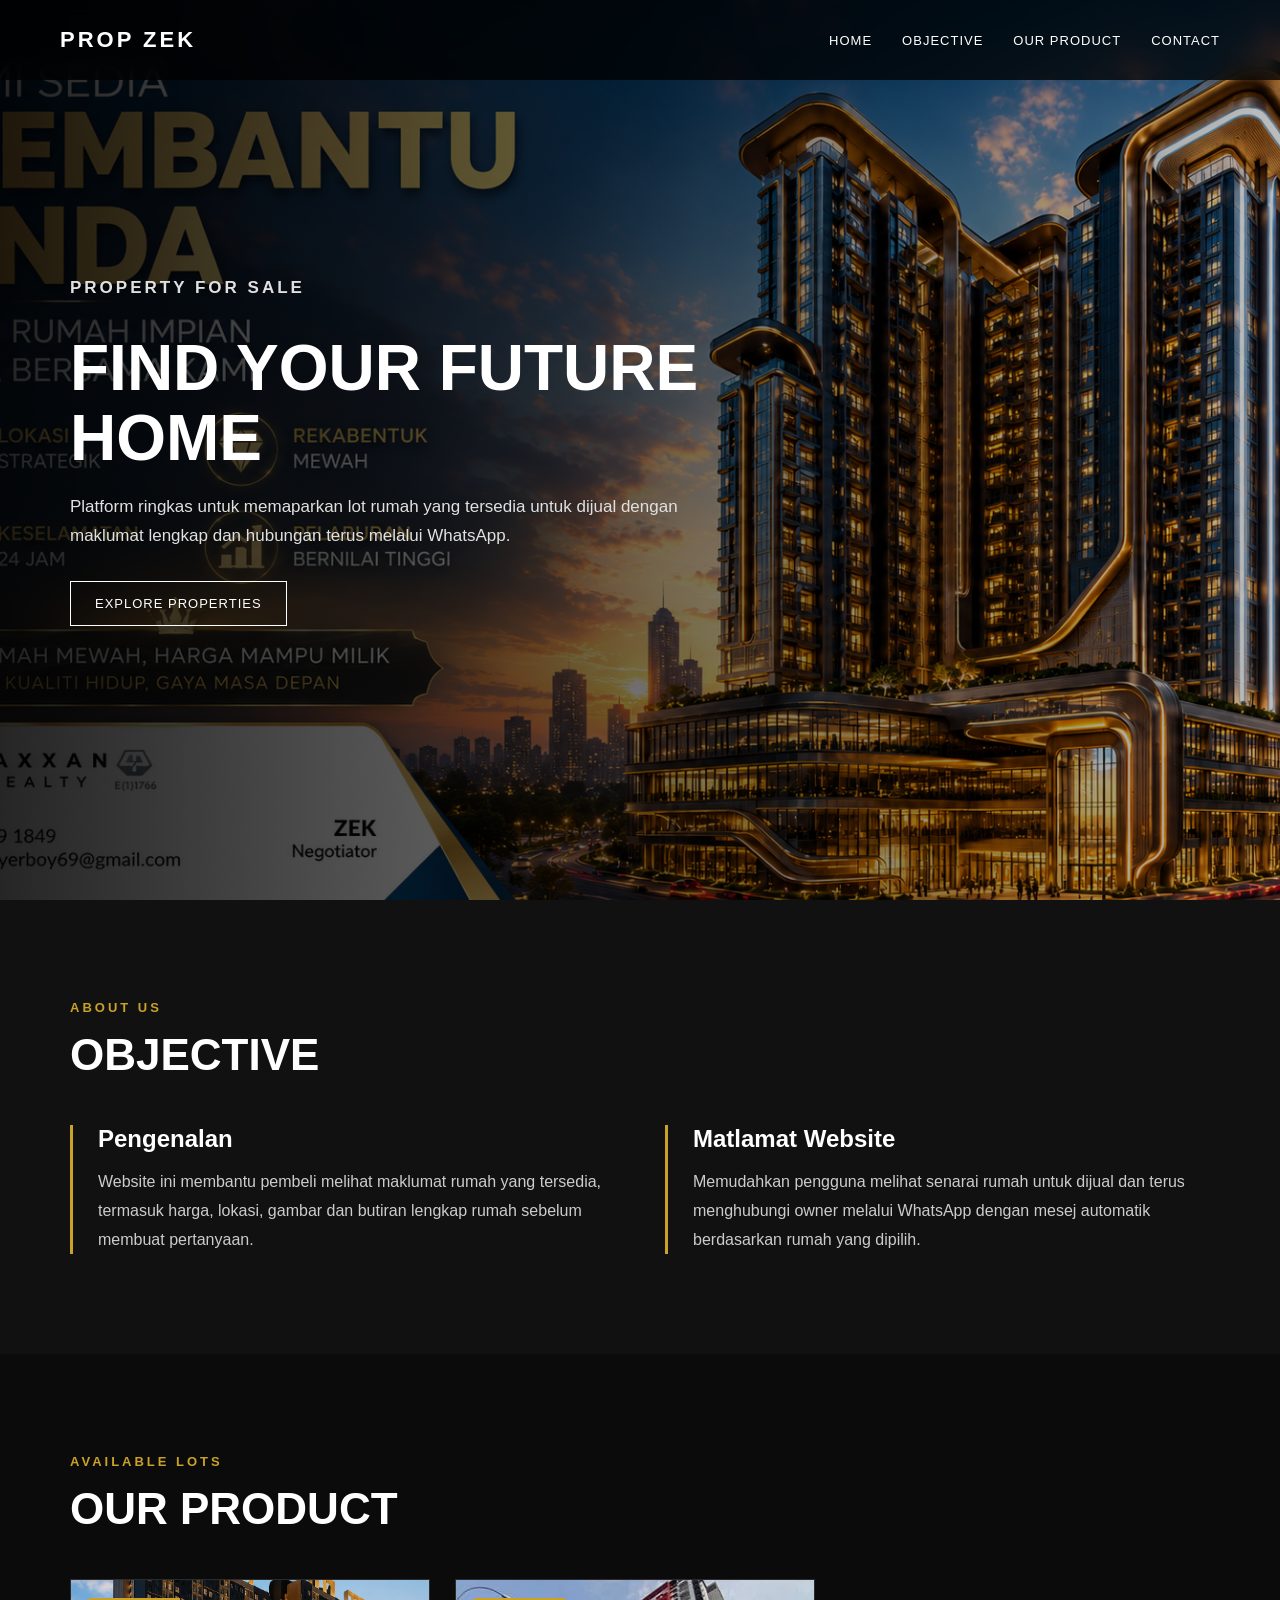
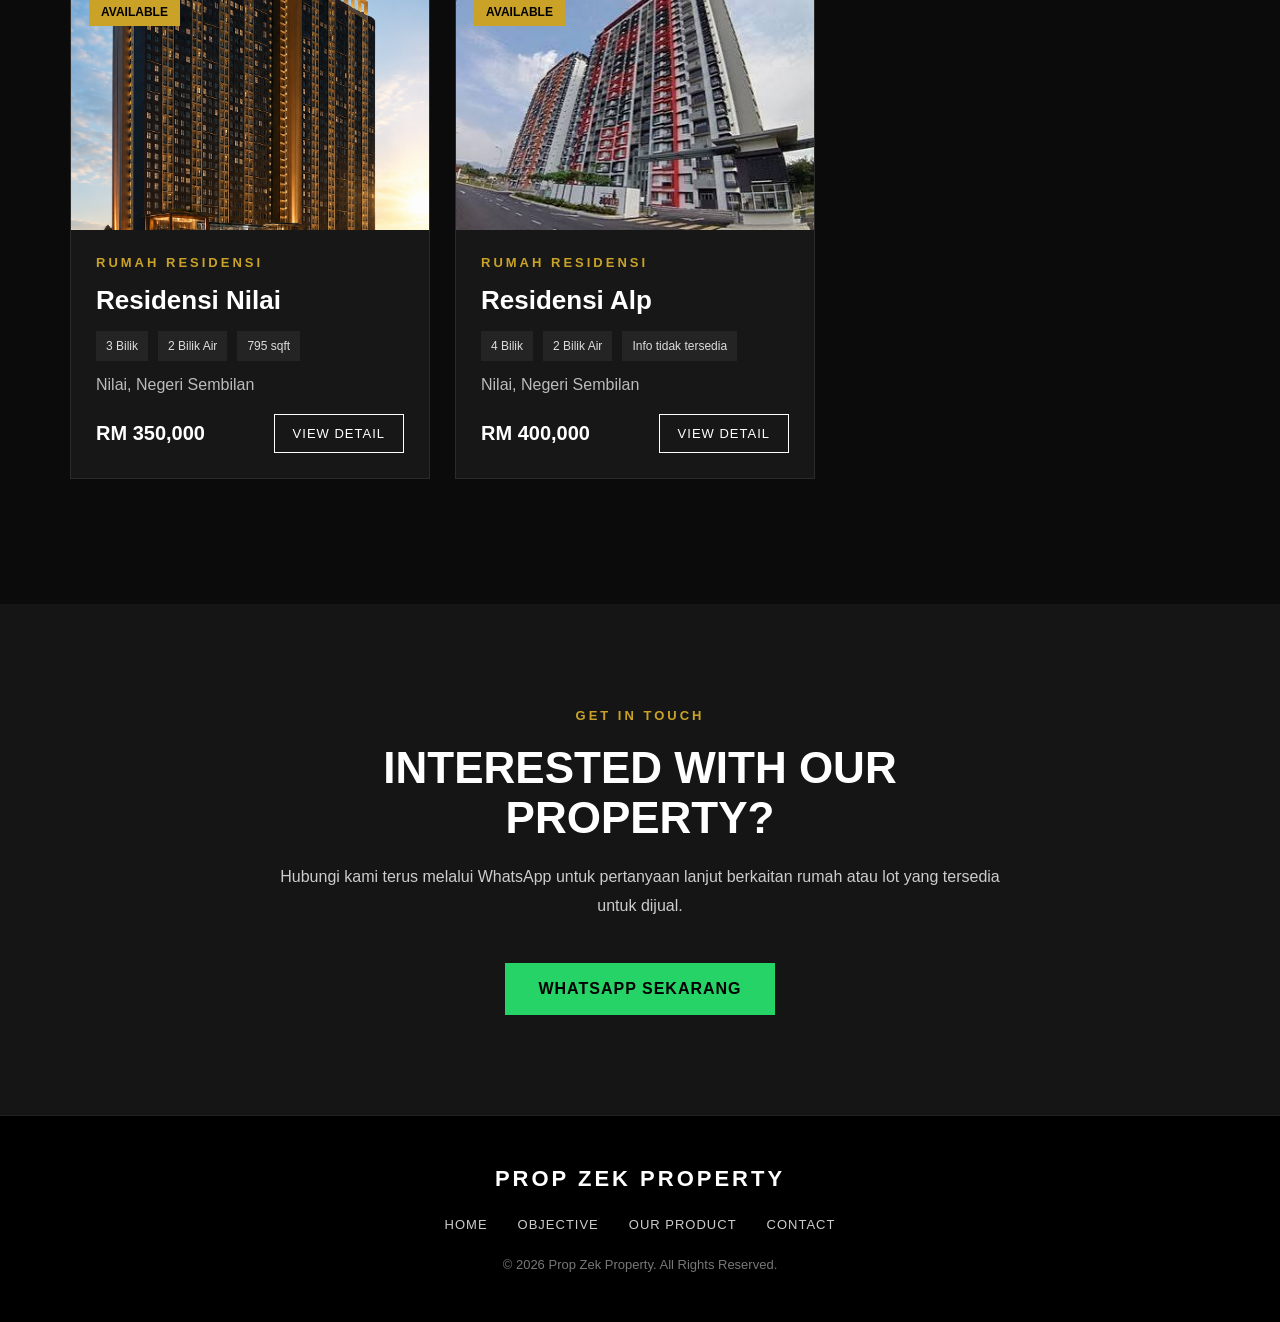
<file: index.html>
<!DOCTYPE html>
<html lang="ms">
<head>
  <meta charset="UTF-8">
  <meta name="viewport" content="width=device-width, initial-scale=1.0">
  <title>Prop Zek Property</title>
  <link rel="stylesheet" href="style.css">
</head>
<body>

  <!-- HEADER / NAVBAR -->
  <header class="navbar">
    <div class="logo">PROP ZEK</div>

    <nav>
      <a href="#home">Home</a>
      <a href="#objective">Objective</a>
      <a href="#products">Our Product</a>
      <a href="#contact">Contact</a>
    </nav>
  </header>

  <!-- FIRST DIV: HERO GAMBAR RUMAH -->
  <section class="hero" id="home">
    <div class="hero-overlay"></div>

    <div class="hero-content">
      <p class="hero-small-text">PROPERTY FOR SALE</p>
      <h1>Find Your Future Home</h1>
      <p>
        Platform ringkas untuk memaparkan lot rumah yang tersedia untuk dijual
        dengan maklumat lengkap dan hubungan terus melalui WhatsApp.
      </p>

      <a href="#products" class="hero-btn">Explore Properties</a>
    </div>
  </section>

  <!-- OBJECTIVE SECTION -->
  <section class="objective-section" id="objective">
    <div class="section-title">
      <p>ABOUT US</p>
      <h2>Objective</h2>
    </div>

    <div class="objective-content">
      <div>
        <h3>Pengenalan</h3>
        <p>
          Website ini membantu pembeli melihat maklumat rumah yang tersedia,
          termasuk harga, lokasi, gambar dan butiran lengkap rumah sebelum membuat pertanyaan.
        </p>
      </div>

      <div>
        <h3>Matlamat Website</h3>
        <p>
          Memudahkan pengguna melihat senarai rumah untuk dijual dan terus menghubungi
          owner melalui WhatsApp dengan mesej automatik berdasarkan rumah yang dipilih.
        </p>
      </div>
    </div>
  </section>

  <!-- OUR PRODUCT SECTION -->
  <section class="product-section" id="products">
    <div class="section-title">
      <p>AVAILABLE LOTS</p>
      <h2>Our Product</h2>
    </div>

    <div class="product-scroll" id="propertyList">
      <!-- Property cards akan keluar dari JavaScript -->
    </div>
  </section>

 <!-- CONTACT WHATSAPP -->
<section class="contact-section" id="contact">
  <div class="contact-wrapper contact-whatsapp-wrapper">
    <div class="contact-text">
      <p>GET IN TOUCH</p>
      <h2>Interested With Our Property?</h2>
      <p>
        Hubungi kami terus melalui WhatsApp untuk pertanyaan lanjut berkaitan rumah
        atau lot yang tersedia untuk dijual.
      </p>

      <a 
        class="contact-whatsapp-btn" 
        href="https://wa.me/60176791849?text=Saya%20berminat%20dengan%20property%20Prop%20Zek"
        target="_blank"
      >
        WhatsApp Sekarang
      </a>
    </div>
  </div>
</section>

  <!-- FOOTER -->
  <footer>
    <div class="footer-logo">PROP ZEK PROPERTY</div>

    <div class="footer-links">
      <a href="#home">Home</a>
      <a href="#objective">Objective</a>
      <a href="#products">Our Product</a>
      <a href="#contact">Contact</a>
    </div>

    <p>© 2026 Prop Zek Property. All Rights Reserved.</p>
  </footer>

  <script src="script.js"></script>
</body>
</html>
</file>
<file: style.css>
* {
  margin: 0;
  padding: 0;
  box-sizing: border-box;
  font-family: Arial, Helvetica, sans-serif;
}

html {
  scroll-behavior: smooth;
}

body {
  background: #0b0b0b;
  color: #ffffff;
}

/* =========================
   NAVBAR
========================= */
.navbar {
  width: 100%;
  height: 80px;
  padding: 0 60px;
  position: fixed;
  top: 0;
  left: 0;
  z-index: 999;
  display: flex;
  justify-content: space-between;
  align-items: center;
  background: rgba(0, 0, 0, 0.75);
  backdrop-filter: blur(10px);
}

.logo {
  font-size: 22px;
  font-weight: bold;
  letter-spacing: 3px;
}

.navbar nav {
  display: flex;
  gap: 30px;
}

.navbar nav a {
  color: white;
  text-decoration: none;
  font-size: 13px;
  text-transform: uppercase;
  letter-spacing: 1px;
  transition: 0.3s;
}

.navbar nav a:hover {
  color: #c9a227;
}

/* =========================
   HERO SECTION
========================= */
.hero {
  height: 100vh;
  background: 
    linear-gradient(to right, rgba(0,0,0,0.85), rgba(0,0,0,0.25)),
    url("images/home.png");
  background-size: cover;
  background-position: center;
  position: relative;
  display: flex;
  align-items: center;
  padding: 0 70px;
}

.hero-content {
  max-width: 650px;
  z-index: 2;
}

.hero-small-text,
.section-title p,
.contact-text > p:first-child,
.property-type {
  color: #c9a227;
  font-size: 13px;
  font-weight: bold;
  letter-spacing: 3px;
  text-transform: uppercase;
  margin-bottom: 15px;
}

.hero-content h1 {
  font-size: 64px;
  line-height: 1.1;
  text-transform: uppercase;
  margin-bottom: 20px;
}

.hero-content p {
  font-size: 17px;
  line-height: 1.7;
  color: #e0e0e0;
  margin-bottom: 30px;
}

.hero-btn,
.back-btn,
button,
.whatsapp-btn {
  display: inline-block;
  padding: 14px 24px;
  background: transparent;
  color: white;
  border: 1px solid white;
  text-decoration: none;
  cursor: pointer;
  text-transform: uppercase;
  letter-spacing: 1px;
  font-size: 13px;
  transition: 0.3s;
}

.hero-btn:hover,
.back-btn:hover,
button:hover {
  background: white;
  color: black;
}

/* =========================
   OBJECTIVE SECTION
========================= */
.objective-section {
  padding: 100px 70px;
  background: #111111;
}

.section-title {
  margin-bottom: 45px;
}

.section-title h2 {
  font-size: 44px;
  text-transform: uppercase;
}

.objective-content {
  display: grid;
  grid-template-columns: repeat(2, 1fr);
  gap: 50px;
}

.objective-content div {
  border-left: 3px solid #c9a227;
  padding-left: 25px;
}

.objective-content h3 {
  font-size: 24px;
  margin-bottom: 15px;
}

.objective-content p {
  color: #cccccc;
  line-height: 1.8;
}

/* =========================
   PRODUCT SECTION
========================= */
.product-section {
  padding: 100px 70px;
  background: #0b0b0b;
}

.product-scroll {
  display: flex;
  gap: 25px;
  overflow-x: auto;
  scroll-behavior: smooth;
  padding-bottom: 25px;
}

.product-scroll::-webkit-scrollbar {
  height: 8px;
}

.product-scroll::-webkit-scrollbar-track {
  background: #222;
}

.product-scroll::-webkit-scrollbar-thumb {
  background: #c9a227;
  border-radius: 20px;
}

.property-card {
  min-width: 360px;
  background: #171717;
  overflow: hidden;
  border: 1px solid #2b2b2b;
  transition: 0.3s;
}

.property-card:hover {
  transform: translateY(-8px);
  border-color: #c9a227;
}

.property-image {
  position: relative;
  height: 250px;
  overflow: hidden;
}

.property-image img {
  width: 100%;
  height: 100%;
  object-fit: cover;
}

.property-status {
  position: absolute;
  top: 18px;
  left: 18px;
  background: #c9a227;
  color: black;
  padding: 7px 12px;
  font-size: 12px;
  font-weight: bold;
  text-transform: uppercase;
}

.property-info {
  padding: 25px;
}

.property-info h3 {
  font-size: 26px;
  margin-bottom: 15px;
}

.property-meta {
  display: flex;
  flex-wrap: wrap;
  gap: 10px;
  margin-bottom: 15px;
}

.property-meta span {
  background: #242424;
  padding: 8px 10px;
  font-size: 12px;
  color: #dddddd;
}

.property-location {
  color: #bbbbbb;
  margin-bottom: 20px;
}

.property-bottom {
  display: flex;
  justify-content: space-between;
  align-items: center;
  gap: 12px;
}

.property-bottom h4 {
  font-size: 20px;
  color: #ffffff;
}

.property-bottom button {
  padding: 11px 18px;
  white-space: nowrap;
}

/* =========================
   CONTACT WHATSAPP SECTION
========================= */
.contact-section {
  padding: 100px 70px;
  background: #151515;
}

.contact-wrapper {
  display: flex;
  justify-content: center;
  text-align: center;
}

.contact-text {
  max-width: 750px;
}

.contact-text h2 {
  font-size: 44px;
  text-transform: uppercase;
  margin-bottom: 20px;
}

.contact-text p {
  color: #cccccc;
  line-height: 1.8;
  margin-bottom: 18px;
}

.contact-whatsapp-btn {
  display: inline-block;
  margin-top: 25px;
  padding: 16px 32px;
  background: #25D366;
  color: black;
  text-decoration: none;
  font-weight: bold;
  text-transform: uppercase;
  letter-spacing: 1px;
  border: 1px solid #25D366;
  transition: 0.3s;
}

.contact-whatsapp-btn:hover {
  background: white;
  color: black;
  border-color: white;
  transform: translateY(-3px);
}

/* =========================
   DETAIL PAGE
========================= */
.detail-navbar {
  position: fixed;
}

.detail-hero {
  height: 55vh;
  background: 
    linear-gradient(to right, rgba(0,0,0,0.9), rgba(0,0,0,0.3)),
    url("images/rumah-b.jpg");
  background-size: cover;
  background-position: center;
  display: flex;
  align-items: center;
  padding: 100px 70px 40px;
}

.detail-hero-content {
  max-width: 650px;
}

.detail-hero-content h1 {
  font-size: 56px;
  text-transform: uppercase;
  margin-bottom: 15px;
}

.detail-hero-content p {
  color: #dddddd;
  line-height: 1.7;
  margin-bottom: 25px;
}

.detail-section {
  padding: 90px 70px;
  background: #0b0b0b;
}

.detail-container {
  max-width: 1200px;
  margin: auto;
}

.detail-card {
  display: grid;
  grid-template-columns: 1.1fr 0.9fr;
  gap: 45px;
  background: #151515;
  border: 1px solid #2b2b2b;
  padding: 35px;
}

.detail-image img {
  width: 100%;
  height: 520px;
  object-fit: cover;
}

.detail-info h2 {
  font-size: 42px;
  margin-bottom: 10px;
  text-transform: uppercase;
}

.detail-info h3 {
  font-size: 28px;
  color: #c9a227;
  margin-bottom: 20px;
}

.detail-location {
  color: #cccccc;
  margin-bottom: 25px;
}

.detail-grid {
  display: grid;
  grid-template-columns: repeat(2, 1fr);
  gap: 18px;
  margin-bottom: 30px;
}

.detail-grid div {
  background: #0b0b0b;
  padding: 18px;
  border: 1px solid #292929;
}

.detail-grid span {
  display: block;
  color: #999999;
  font-size: 13px;
  margin-bottom: 8px;
}

.detail-grid strong {
  color: white;
  font-size: 17px;
}

.detail-description {
  margin-bottom: 30px;
}

.detail-description h4 {
  font-size: 20px;
  margin-bottom: 12px;
}

.detail-description p {
  color: #cccccc;
  line-height: 1.8;
}

.whatsapp-btn {
  background: #25D366;
  border-color: #25D366;
  color: black;
  font-weight: bold;
}

.whatsapp-btn:hover {
  background: white;
  border-color: white;
  color: black;
}

.not-found {
  text-align: center;
  background: #151515;
  padding: 60px;
}

.not-found h2 {
  margin-bottom: 15px;
}

.not-found p {
  color: #cccccc;
  margin-bottom: 25px;
}

.not-found a {
  color: #c9a227;
}

/* =========================
   FOOTER
========================= */
footer {
  background: #000000;
  padding: 50px 70px;
  text-align: center;
  border-top: 1px solid #222;
}

.footer-logo {
  font-size: 22px;
  font-weight: bold;
  letter-spacing: 3px;
  margin-bottom: 25px;
}

.footer-links {
  display: flex;
  justify-content: center;
  gap: 30px;
  margin-bottom: 25px;
}

.footer-links a {
  color: #cccccc;
  text-decoration: none;
  font-size: 13px;
  text-transform: uppercase;
  letter-spacing: 1px;
}

.footer-links a:hover {
  color: #c9a227;
}

footer p {
  color: #777777;
  font-size: 13px;
}

/* =========================
   RESPONSIVE
========================= */
@media (max-width: 900px) {
  .navbar {
    padding: 0 25px;
  }

  .navbar nav {
    gap: 15px;
  }

  .hero,
  .objective-section,
  .product-section,
  .contact-section,
  .detail-section,
  .detail-hero {
    padding-left: 25px;
    padding-right: 25px;
  }

  .hero-content h1 {
    font-size: 42px;
  }

  .section-title h2,
  .contact-text h2 {
    font-size: 34px;
  }

  .objective-content,
  .detail-card {
    grid-template-columns: 1fr;
  }

  .detail-image img {
    height: 350px;
  }
}

@media (max-width: 600px) {
  .navbar {
    height: auto;
    padding: 18px 20px;
    flex-direction: column;
    gap: 15px;
  }

  .navbar nav {
    flex-wrap: wrap;
    justify-content: center;
  }

  .navbar nav a {
    font-size: 11px;
  }

  .hero {
    padding-top: 120px;
  }

  .hero-content h1 {
    font-size: 34px;
  }

  .property-card {
    min-width: 280px;
  }

  .property-bottom {
    flex-direction: column;
    align-items: flex-start;
  }

  .contact-section {
    padding-top: 80px;
    padding-bottom: 80px;
  }

  .contact-whatsapp-btn {
    width: 100%;
    text-align: center;
  }

  .detail-hero-content h1 {
    font-size: 36px;
  }

  .detail-grid {
    grid-template-columns: 1fr;
  }

  .footer-links {
    flex-direction: column;
    gap: 15px;
  }
}
</file>
